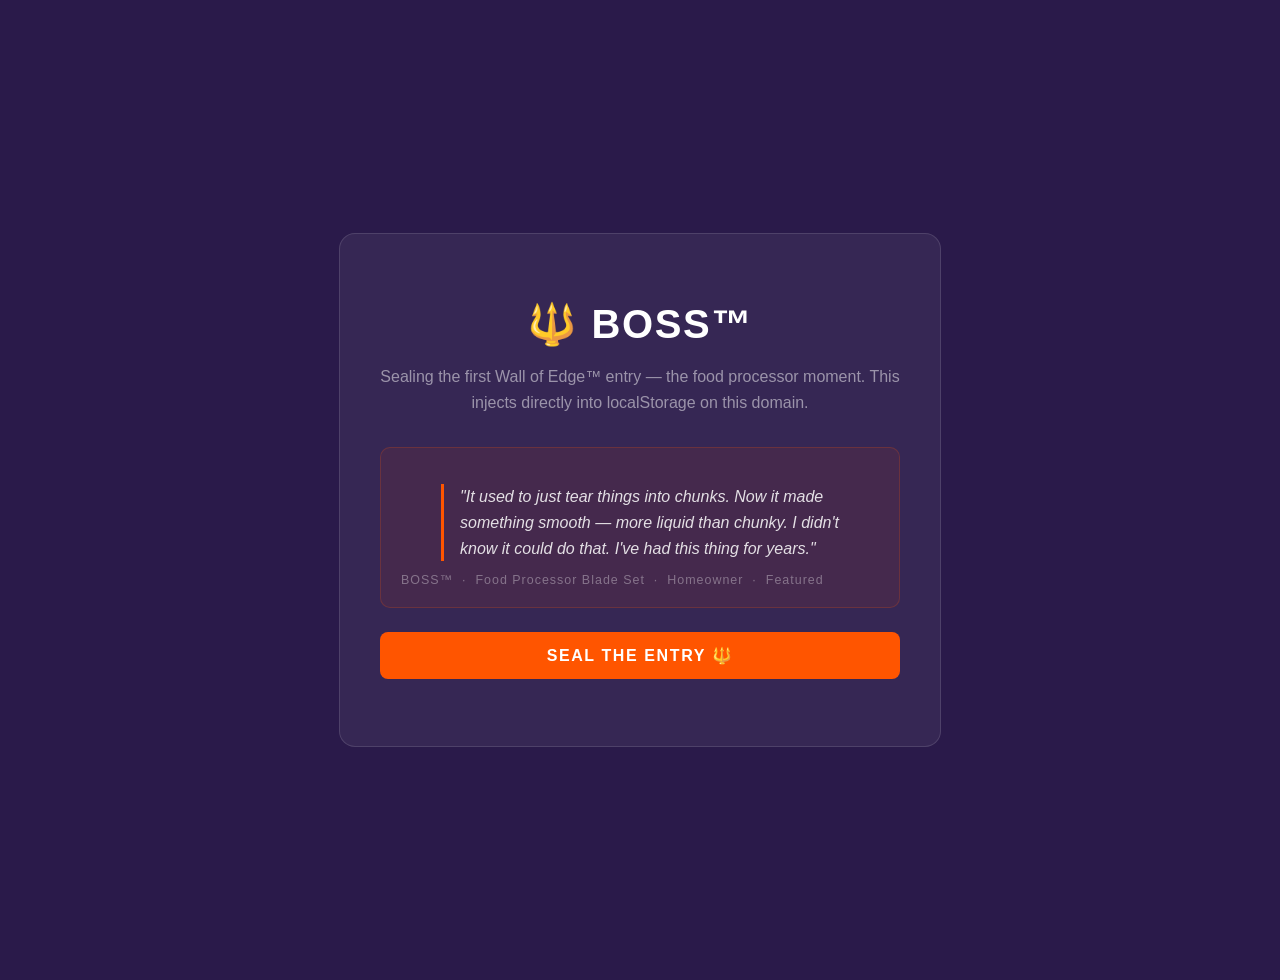
<file: public/wall/seal-boss-entry.html>
<!DOCTYPE html>
<html lang="en">
<head>
<meta charset="UTF-8">
<title>Wall of Edge™ — BOSS™ Entry Seal</title>
<style>
  body {
    font-family: -apple-system, sans-serif;
    background: #2a1a4a;
    color: white;
    display: flex;
    align-items: center;
    justify-content: center;
    min-height: 100vh;
    padding: 2rem;
  }
  .card {
    background: rgba(255,255,255,0.06);
    border: 1px solid rgba(255,255,255,0.12);
    border-radius: 16px;
    padding: 2.5rem;
    max-width: 520px;
    width: 100%;
    text-align: center;
  }
  h1 { font-size: 2.5rem; font-weight: 900; letter-spacing: 0.04em; margin-bottom: 0.5rem; }
  p  { color: rgba(255,255,255,0.5); margin-bottom: 2rem; line-height: 1.6; }
  .entry-preview {
    background: rgba(255,85,0,0.08);
    border: 1px solid rgba(255,85,0,0.2);
    border-radius: 10px;
    padding: 1.25rem;
    margin-bottom: 1.5rem;
    text-align: left;
  }
  .entry-preview blockquote {
    font-style: italic;
    font-size: 1rem;
    color: rgba(255,255,255,0.85);
    line-height: 1.6;
    border-left: 3px solid #ff5500;
    padding-left: 1rem;
    margin-bottom: 0.75rem;
  }
  .entry-meta { font-size: 0.78rem; color: rgba(255,255,255,0.35); letter-spacing: 0.08em; }
  .btn {
    background: #ff5500;
    color: white;
    border: none;
    border-radius: 8px;
    padding: 14px 28px;
    font-size: 1rem;
    font-weight: 700;
    letter-spacing: 0.1em;
    text-transform: uppercase;
    cursor: pointer;
    transition: background 0.15s;
    display: block;
    width: 100%;
    margin-bottom: 10px;
  }
  .btn:hover { background: #cc4400; }
  .status { font-size: 0.85rem; color: rgba(255,255,255,0.4); min-height: 1.2em; }
  .status.ok { color: #5DCAA5; }
</style>
</head>
<body>
<div class="card">
  <h1>🔱 BOSS™</h1>
  <p>Sealing the first Wall of Edge™ entry — the food processor moment. This injects directly into localStorage on this domain.</p>

  <div class="entry-preview">
    <blockquote>
      "It used to just tear things into chunks. Now it made something smooth — more liquid than chunky. I didn't know it could do that. I've had this thing for years."
    </blockquote>
    <div class="entry-meta">
      BOSS™ &nbsp;·&nbsp; Food Processor Blade Set &nbsp;·&nbsp; Homeowner &nbsp;·&nbsp; Featured
    </div>
  </div>

  <button class="btn" onclick="sealEntry()">SEAL THE ENTRY 🔱</button>
  <div class="status" id="status"></div>
</div>

<script>
function sealEntry() {
  const WOE_KEY = 'woe_entries_v1';
  const boss = {
    id: 'woe_boss_001',
    name: 'BOSS™',
    segment: 'Homeowner',
    blade: 'Food Processor Blade Set',
    quote: "It used to just tear things into chunks. Now it made something smooth — more liquid than chunky. I didn't know it could do that. I've had this thing for years.",
    date: new Date().toISOString().split('T')[0],
    notes: 'First food processor blade set serviced. Significant result — client reported texture transformation from chunky to near-liquid. Equipment: Bucktool 2x42 + Work Sharp. High social proof value. BOSS™ testimonial.',
    featured: true,
    isPublic: true,
    before: null,
    after: null,
    source: 'operator-entry'
  };

  try {
    const raw = localStorage.getItem(WOE_KEY);
    const entries = raw ? JSON.parse(raw) : [];
    const exists = entries.find(e => e.id === boss.id);
    if (exists) {
      document.getElementById('status').textContent = 'Already sealed — entry exists.';
      document.getElementById('status').className = 'status ok';
      return;
    }
    entries.unshift(boss);
    localStorage.setItem(WOE_KEY, JSON.stringify(entries));
    document.getElementById('status').textContent = '✓ Sealed. Entry is live on the Wall.';
    document.getElementById('status').className = 'status ok';
  } catch(e) {
    document.getElementById('status').textContent = 'Error: ' + e.message;
  }
}
</script>
</body>
</html>
</file>
